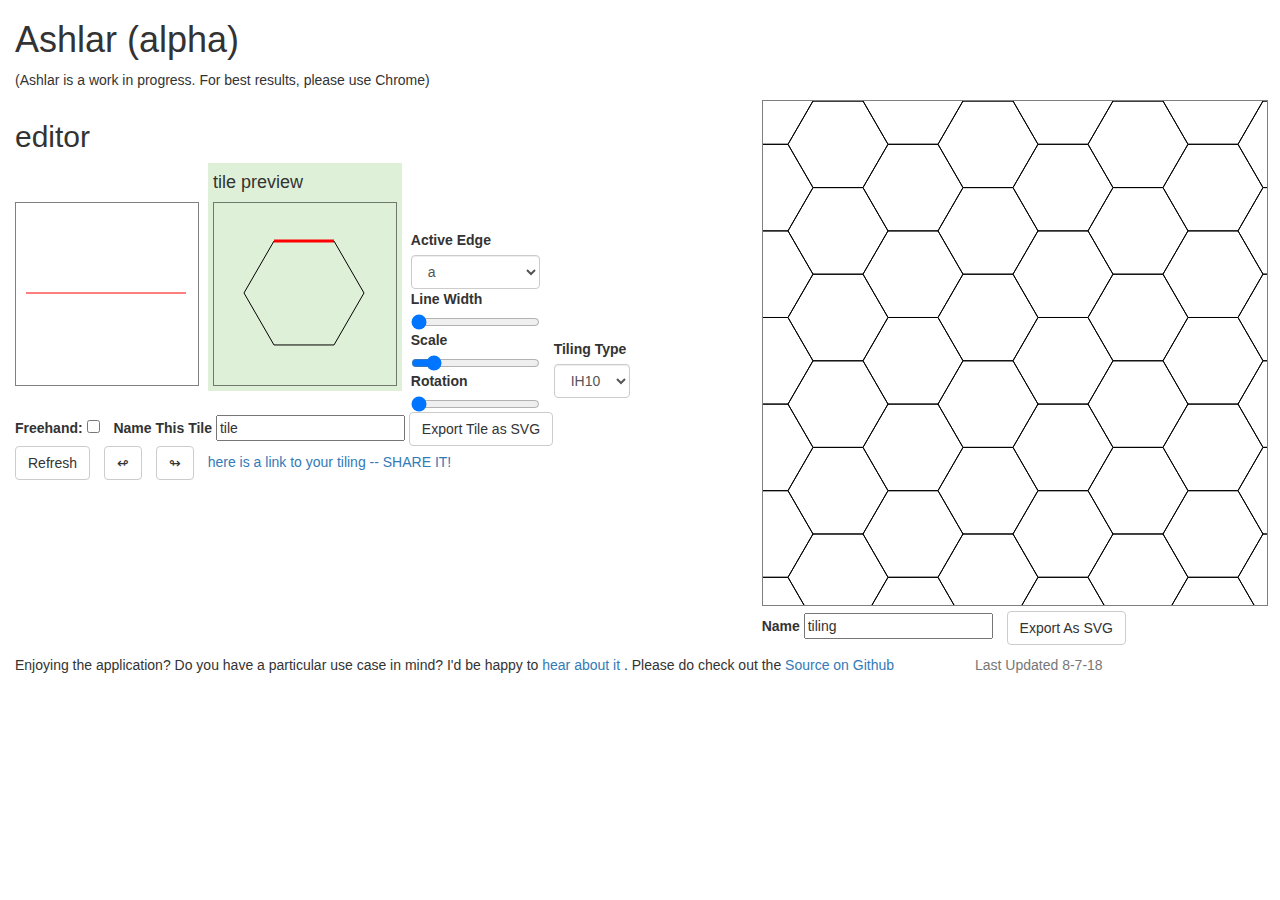
<file: index.html>
<!DOCTYPE html>
<head>
  <meta http-equiv="X-UA-Compatible" content="IE=edge">
  <title>Tileshop</title>
  <meta charset="utf-8">
  <meta name="description" content="">
  <meta name="author" content="">
  <meta name="viewport" content="width=device-width, initial-scale=1">
  <link rel="stylesheet" href="//maxcdn.bootstrapcdn.com/bootstrap/3.2.0/css/bootstrap.min.css">
  <link rel="stylesheet" href="css/main.css">
  <!--[if lt IE 9]>
      <script src="//cdn.jsdelivr.net/html5shiv/3.7.2/html5shiv.min.js"></script>
      <script src="//cdnjs.cloudflare.com/ajax/libs/respond.js/1.4.2/respond.min.js"></script>
      <![endif]-->
  <link rel="shortcut icon" href="">
</head>
<body>
  <div class="container-fluid">
    <div class="row">
      <div class="col-md-12">
	<h1> Ashlar (alpha)</h1>
	<p> (Ashlar is a work in progress. For best results, please use Chrome) </p>
      </div>
    </div>
    <div class="row">
      <div class="col-md-7">
	<h2>editor </h2>
	<ul class="list-unstyled">
	  <li>
	    <ul class="list-inline">
	      <li>
		<canvas id="editor" width="180" height="180"></canvas>
	      </li>

	      <li class="bg-success">
		<h4> tile preview </h4>
		<canvas id="modeltile" width="180" height="180"></canvas>
	      </li>
	     
	      <li>
		<ul class="list-unstyled">
		  <li>
		    <label for="edge-selector">Active Edge</label>
		    <select class="form-control" name="edge-selector" id="edge-selector">
		      
		    </select>
		  </li>
		  <li>
		    <label for="stroke">Line Width </label>
		    <input name="stroke" id="stroke" 
			   type="range" min="1" max="20" value="1"/>
		  </li>
		  
		  <li>
		    <label for="scale">Scale </label>
		    <input name="scale" id="scale"
			   type="range" min="26" max="200" step="2" value="50"/>
		  </li>
		  
		  <li>
		    <label for="rotation"> Rotation </label>
		    <input name="rotation" id="rotation"
	 		   type="range" min="0" max="359" step="1" value="0"/>
		  </li>
		</ul>
	      </li>
	      <li>
		<ul class="list-unstyled">
		  <li>
		    <ul class="list-unstyled" id="vertex-parameters">
		      
		    </ul>
		  </li>
		  <li>
		    <label for="tiling-class">Tiling Type</label>
		    <select class="form-control" id="tiling-class" name="tiling-class">
		      
		    </select>
		  </li>
		</ul>
	      </li>
	    </ul>
	  </li>
	  <li>
	    <ul class="list-inline">
	      <li>
		<label for="freehand-toggle">Freehand: </label>
		<input type="checkbox" name="freehand-toggle"
		       id="freehand-toggle"/>
	      </li>
	      <li>
		<label for="tile-filename">Name This Tile</label>
		<input name="tile-filename" id="tile-filename"
		       type="text" value="tile"/>
		<a href="#"
		   class="btn btn-default"
		   id="download-tile-button">Export Tile as SVG</a>
	      </li>
	    </ul>
	  </li>
	  <li>
	    <ul class="list-inline">
	      <li>
		<div class="btn btn-default" id="refresh-editor">Refresh</div> 
	      </li>
	      <li>
		<div class="btn btn-default" id="undo-btn">↫</div>
	      </li>
	      <li>
		<div class="btn btn-default" id="redo-btn">↬</div>
	      </li>
	      <li id="tiling-link">
		
	      </li>
	    </ul>
	  </li>
  	</ul>
      </div>
      <div class="col-md-5">
	<canvas id="tilecanvas" width="500" height="500"></canvas>
	<ul class="list-inline">
	  <li>
	    <label for="filename">Name</label>
	    <input name="filename" id="filename" type="text" value="tiling"/>
	  </li>
	  <li> <a href="#"
		  class="btn btn-default" 
		  id="download-button">Export As SVG</a>
	  </li>
	</ul>
      </div>
    </div>
    <div class="row">
      <div class="col-md-9">
	<p> Enjoying the application? Do you have a particular use
	  case in mind?  I'd be happy
	  to <a href="mailto:Ashlar@jokamm.com"> hear about
	  it </a>. Please do check out the <a href="https://github.com/JKtesselate/ashlar">Source on Github</a></p>
      </div>
      <div class="col-md-3">
	<p class="text-muted" id="timestamp">Last Updated 8-7-18
 </p>
      </div>
    </div>
  </div>
  <!-- SCRIPTS -->
  <script src="//ajax.googleapis.com/ajax/libs/jquery/1.11.1/jquery.min.js"></script>
  <!-- 
        <script src="//maxcdn.bootstrapcdn.com/bootstrap/3.2.0/js/bootstrap.min.js"></script>

	-->
  <script src="js/lz-string.js"></script>
  <script src="js/ashlar.js"></script>
  <script src="js/paper.js"></script>
  <script type="text/paperscript" src="js/tilecanvas.js" canvas="tilecanvas"></script>
  <script src="js/main.js"></script>


<!-- Google Analytics -->
<script>
  (function(i,s,o,g,r,a,m){i['GoogleAnalyticsObject']=r;i[r]=i[r]||function(){
  (i[r].q=i[r].q||[]).push(arguments)},i[r].l=1*new Date();a=s.createElement(o),
  m=s.getElementsByTagName(o)[0];a.async=1;a.src=g;m.parentNode.insertBefore(a,m)
  })(window,document,'script','//www.google-analytics.com/analytics.js','ga');

  ga('create', 'UA-12165915-2', 'auto');
  ga('send', 'pageview');
</script>
</body>
</html>
</file>
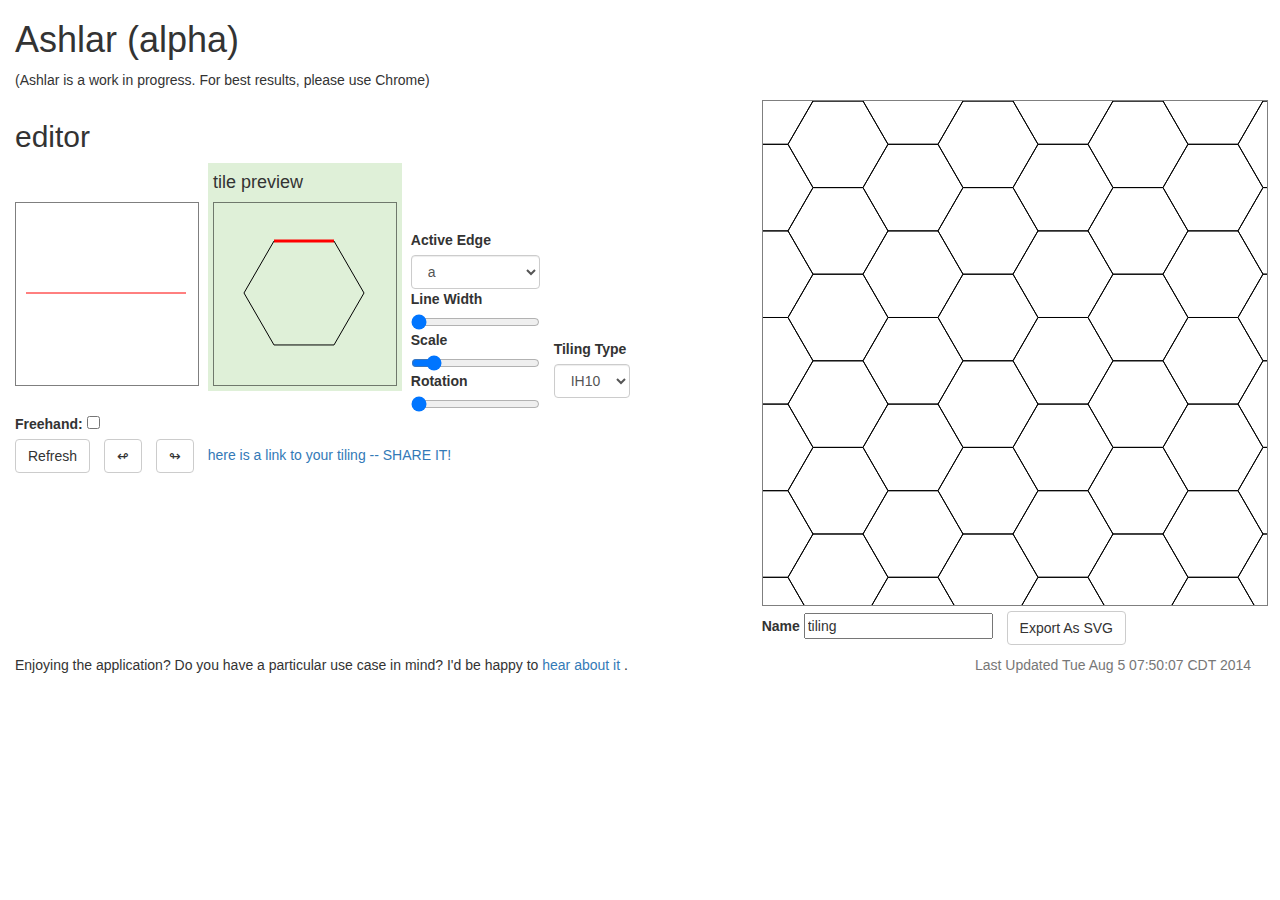
<file: www/index.html>
<!DOCTYPE html>
<head>
  <meta http-equiv="X-UA-Compatible" content="IE=edge">
  <title>Tileshop</title>
  <meta charset="utf-8">
  <meta name="description" content="">
  <meta name="author" content="">
  <meta name="viewport" content="width=device-width, initial-scale=1">
  <link rel="stylesheet" href="//maxcdn.bootstrapcdn.com/bootstrap/3.2.0/css/bootstrap.min.css">
  <link rel="stylesheet" href="css/main.css">
  <!--[if lt IE 9]>
      <script src="//cdn.jsdelivr.net/html5shiv/3.7.2/html5shiv.min.js"></script>
      <script src="//cdnjs.cloudflare.com/ajax/libs/respond.js/1.4.2/respond.min.js"></script>
      <![endif]-->
  <link rel="shortcut icon" href="">
</head>
<body>
  <div class="container-fluid">
    <div class="row">
      <div class="col-md-12">
	<h1> Ashlar (alpha)</h1>
	<p> (Ashlar is a work in progress. For best results, please use Chrome) </p>
      </div>
    </div>
    <div class="row">
      <div class="col-md-7">
	<h2>editor </h2>
	<ul class="list-unstyled">
	  <li>
	    <ul class="list-inline">
	      <li>
		<canvas id="editor" width="180" height="180"></canvas>
	      </li>

	      <li class="bg-success">
		<h4> tile preview </h4>
		<canvas id="modeltile" width="180" height="180"></canvas>
	      </li>
	     
	      <li>
		<ul class="list-unstyled">
		  <li>
		    <label for="edge-selector">Active Edge</label>
		    <select class="form-control" name="edge-selector" id="edge-selector">
		      
		    </select>
		  </li>
		  <li>
		    <label for="stroke">Line Width </label>
		    <input name="stroke" id="stroke" 
			   type="range" min="1" max="20" value="1"/>
		  </li>
		  
		  <li>
		    <label for="scale">Scale </label>
		    <input name="scale" id="scale"
			   type="range" min="26" max="200" step="2" value="50"/>
		  </li>
		  
		  <li>
		    <label for="rotation"> Rotation </label>
		    <input name="rotation" id="rotation"
	 		   type="range" min="0" max="359" step="1" value="0"/>
		  </li>
		</ul>
	      </li>
	      <li>
		<ul class="list-unstyled">
		  <li>
		    <ul class="list-unstyled" id="vertex-parameters">
		      
		    </ul>
		  </li>
		  <li>
		    <label for="tiling-class">Tiling Type</label>
		    <select class="form-control" id="tiling-class" name="tiling-class">
		      
		    </select>
		  </li>
		</ul>
	      </li>
	    </ul>
	  </li>
	  <li>
	    <label for="freehand-toggle">Freehand: </label>
	    <input type="checkbox" name="freehand-toggle" id="freehand-toggle"/>
	  </li>
	  <li>
	    <ul class="list-inline">
	      <li>
		<div class="btn btn-default" id="refresh-editor">Refresh</div> 
	      </li>
	      <li>
		<div class="btn btn-default" id="undo-btn">↫</div>
	      </li>
	      <li>
		<div class="btn btn-default" id="redo-btn">↬</div>
	      </li>
	      <li id="tiling-link">
		
	      </li>
	    </ul>
	  </li>
  	</ul>
      </div>
      <div class="col-md-5">
	<canvas id="tilecanvas" width="500" height="500"></canvas>
	<ul class="list-inline">
	  <li>
	    <label for="filename">Name</label>
	    <input name="filename" id="filename" type="text" value="tiling"/>
	  </li>
	  <li> <a href="#"
		  class="btn btn-default" 
		  id="download-button">Export As SVG</a>
	  </li>
	</ul>
      </div>
    </div>
    <div class="row">
      <div class="col-md-9">
	<p> Enjoying the application? Do you have a particular use case in mind?
	  I'd be happy to <a href="mailto:asciiascetic@gmail.com"> hear about it </a>.</p>
      </div>
      <div class="col-md-3">
	<p class="text-muted" id="timestamp">Last Updated Tue Aug  5 07:50:07 CDT 2014 </p>
      </div>
    </div>
  </div>
  <!-- SCRIPTS -->
  <script src="//ajax.googleapis.com/ajax/libs/jquery/1.11.1/jquery.min.js"></script>
  <!-- 
        <script src="//maxcdn.bootstrapcdn.com/bootstrap/3.2.0/js/bootstrap.min.js"></script>

	-->
  <script src="js/lz-string.js"></script>
  <script src="js/ashlar.js"></script>
  <script src="js/paper.js"></script>
  <script type="text/paperscript" src="js/tilecanvas.js" canvas="tilecanvas"></script>
  <script src="js/main.js"></script>


<!-- Google Analytics -->
<script>
  (function(i,s,o,g,r,a,m){i['GoogleAnalyticsObject']=r;i[r]=i[r]||function(){
  (i[r].q=i[r].q||[]).push(arguments)},i[r].l=1*new Date();a=s.createElement(o),
  m=s.getElementsByTagName(o)[0];a.async=1;a.src=g;m.parentNode.insertBefore(a,m)
  })(window,document,'script','//www.google-analytics.com/analytics.js','ga');

  ga('create', 'UA-12165915-2', 'auto');
  ga('send', 'pageview');
</script>
</body>
</html>
</file>
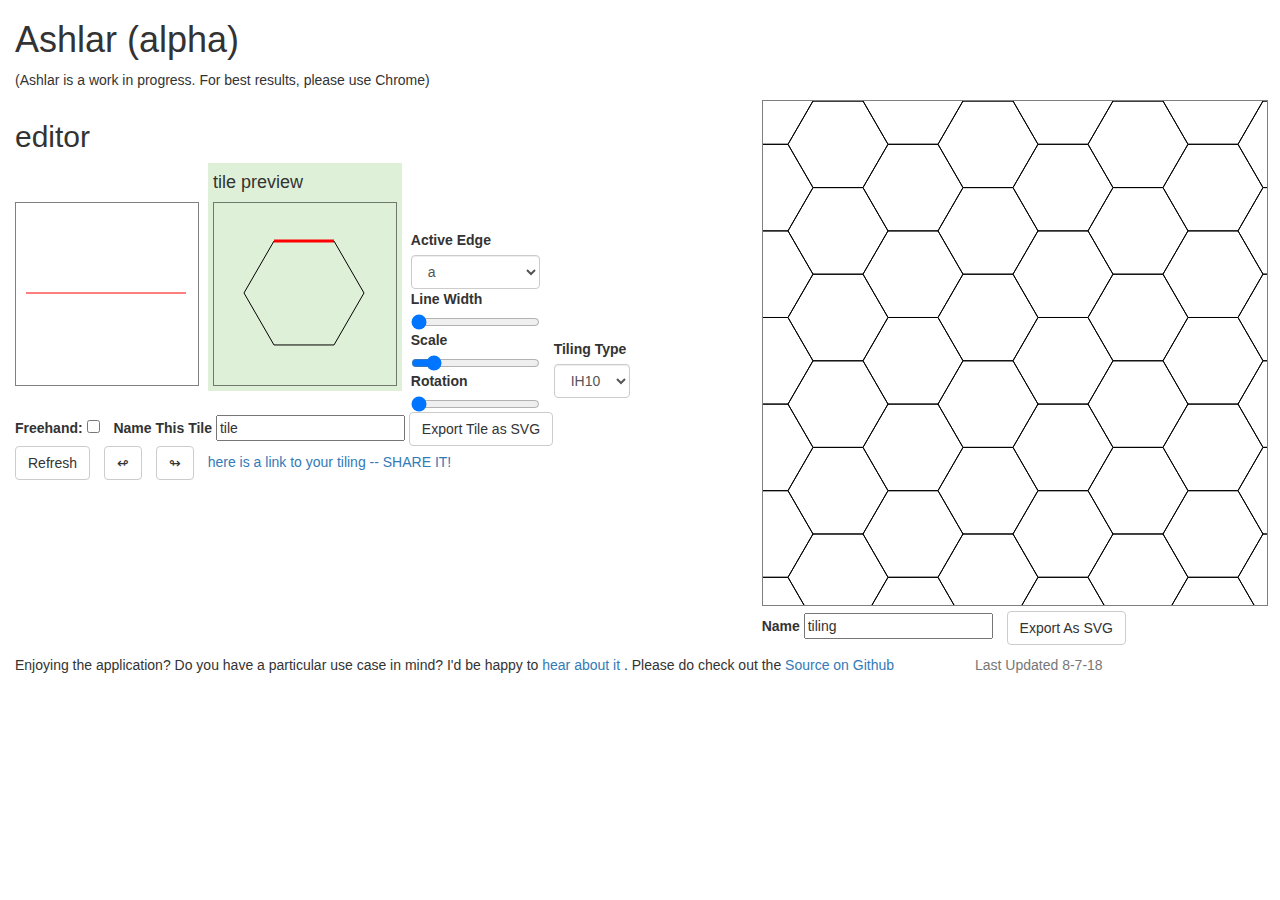
<file: app.html>
<!DOCTYPE html>
<head>
  <meta http-equiv="X-UA-Compatible" content="IE=edge">
  <title>Tileshop</title>
  <meta charset="utf-8">
  <meta name="description" content="">
  <meta name="author" content="">
  <meta name="viewport" content="width=device-width, initial-scale=1">
  <link rel="stylesheet" href="//maxcdn.bootstrapcdn.com/bootstrap/3.2.0/css/bootstrap.min.css">
  <link rel="stylesheet" href="css/main.css">
  <!--[if lt IE 9]>
      <script src="//cdn.jsdelivr.net/html5shiv/3.7.2/html5shiv.min.js"></script>
      <script src="//cdnjs.cloudflare.com/ajax/libs/respond.js/1.4.2/respond.min.js"></script>
      <![endif]-->
  <link rel="shortcut icon" href="">
</head>
<body>
  <div class="container-fluid">
    <div class="row">
      <div class="col-md-12">
	<h1> Ashlar (alpha)</h1>
	<p> (Ashlar is a work in progress. For best results, please use Chrome) </p>
      </div>
    </div>
    <div class="row">
      <div class="col-md-7">
	<h2>editor </h2>
	<ul class="list-unstyled">
	  <li>
	    <ul class="list-inline">
	      <li>
		<canvas id="editor" width="180" height="180"></canvas>
	      </li>

	      <li class="bg-success">
		<h4> tile preview </h4>
		<canvas id="modeltile" width="180" height="180"></canvas>
	      </li>
	     
	      <li>
		<ul class="list-unstyled">
		  <li>
		    <label for="edge-selector">Active Edge</label>
		    <select class="form-control" name="edge-selector" id="edge-selector">
		      
		    </select>
		  </li>
		  <li>
		    <label for="stroke">Line Width </label>
		    <input name="stroke" id="stroke" 
			   type="range" min="1" max="20" value="1"/>
		  </li>
		  
		  <li>
		    <label for="scale">Scale </label>
		    <input name="scale" id="scale"
			   type="range" min="26" max="200" step="2" value="50"/>
		  </li>
		  
		  <li>
		    <label for="rotation"> Rotation </label>
		    <input name="rotation" id="rotation"
	 		   type="range" min="0" max="359" step="1" value="0"/>
		  </li>
		</ul>
	      </li>
	      <li>
		<ul class="list-unstyled">
		  <li>
		    <ul class="list-unstyled" id="vertex-parameters">
		      
		    </ul>
		  </li>
		  <li>
		    <label for="tiling-class">Tiling Type</label>
		    <select class="form-control" id="tiling-class" name="tiling-class">
		      
		    </select>
		  </li>
		</ul>
	      </li>
	    </ul>
	  </li>
	  <li>
	    <ul class="list-inline">
	      <li>
		<label for="freehand-toggle">Freehand: </label>
		<input type="checkbox" name="freehand-toggle"
		       id="freehand-toggle"/>
	      </li>
	      <li>
		<label for="tile-filename">Name This Tile</label>
		<input name="tile-filename" id="tile-filename"
		       type="text" value="tile"/>
		<a href="#"
		   class="btn btn-default"
		   id="download-tile-button">Export Tile as SVG</a>
	      </li>
	    </ul>
	  </li>
	  <li>
	    <ul class="list-inline">
	      <li>
		<div class="btn btn-default" id="refresh-editor">Refresh</div> 
	      </li>
	      <li>
		<div class="btn btn-default" id="undo-btn">↫</div>
	      </li>
	      <li>
		<div class="btn btn-default" id="redo-btn">↬</div>
	      </li>
	      <li id="tiling-link">
		
	      </li>
	    </ul>
	  </li>
  	</ul>
      </div>
      <div class="col-md-5">
	<canvas id="tilecanvas" width="500" height="500"></canvas>
	<ul class="list-inline">
	  <li>
	    <label for="filename">Name</label>
	    <input name="filename" id="filename" type="text" value="tiling"/>
	  </li>
	  <li> <a href="#"
		  class="btn btn-default" 
		  id="download-button">Export As SVG</a>
	  </li>
	</ul>
      </div>
    </div>
    <div class="row">
      <div class="col-md-9">
	<p> Enjoying the application? Do you have a particular use
	  case in mind?  I'd be happy
	  to <a href="mailto:Ashlar@jokamm.com"> hear about
	  it </a>. Please do check out the <a href="https://github.com/PatternTools/ashlar">Source on Github</a></p>
      </div>
      <div class="col-md-3">
	<p class="text-muted" id="timestamp">Last Updated 8-7-18
 </p>
      </div>
    </div>
  </div>
  <!-- SCRIPTS -->
  <script src="//ajax.googleapis.com/ajax/libs/jquery/1.11.1/jquery.min.js"></script>
  <!-- 
        <script src="//maxcdn.bootstrapcdn.com/bootstrap/3.2.0/js/bootstrap.min.js"></script>

	-->
  <script src="js/lz-string.js"></script>
  <script src="js/ashlar.js"></script>
  <script src="js/paper.js"></script>
  <script type="text/paperscript" src="js/tilecanvas.js" canvas="tilecanvas"></script>
  <script src="js/main.js"></script>


<!-- Google Analytics -->
<script>
  (function(i,s,o,g,r,a,m){i['GoogleAnalyticsObject']=r;i[r]=i[r]||function(){
  (i[r].q=i[r].q||[]).push(arguments)},i[r].l=1*new Date();a=s.createElement(o),
  m=s.getElementsByTagName(o)[0];a.async=1;a.src=g;m.parentNode.insertBefore(a,m)
  })(window,document,'script','//www.google-analytics.com/analytics.js','ga');

  ga('create', 'UA-12165915-2', 'auto');
  ga('send', 'pageview');
</script>
</body>
</html>
</file>
<file: css/main.css>
canvas {
    border: 1px solid rgba(0,0,0,0.5);
}
</file>
<file: www/css/main.css>
canvas {
    border: 1px solid rgba(0,0,0,0.5);
}
</file>
